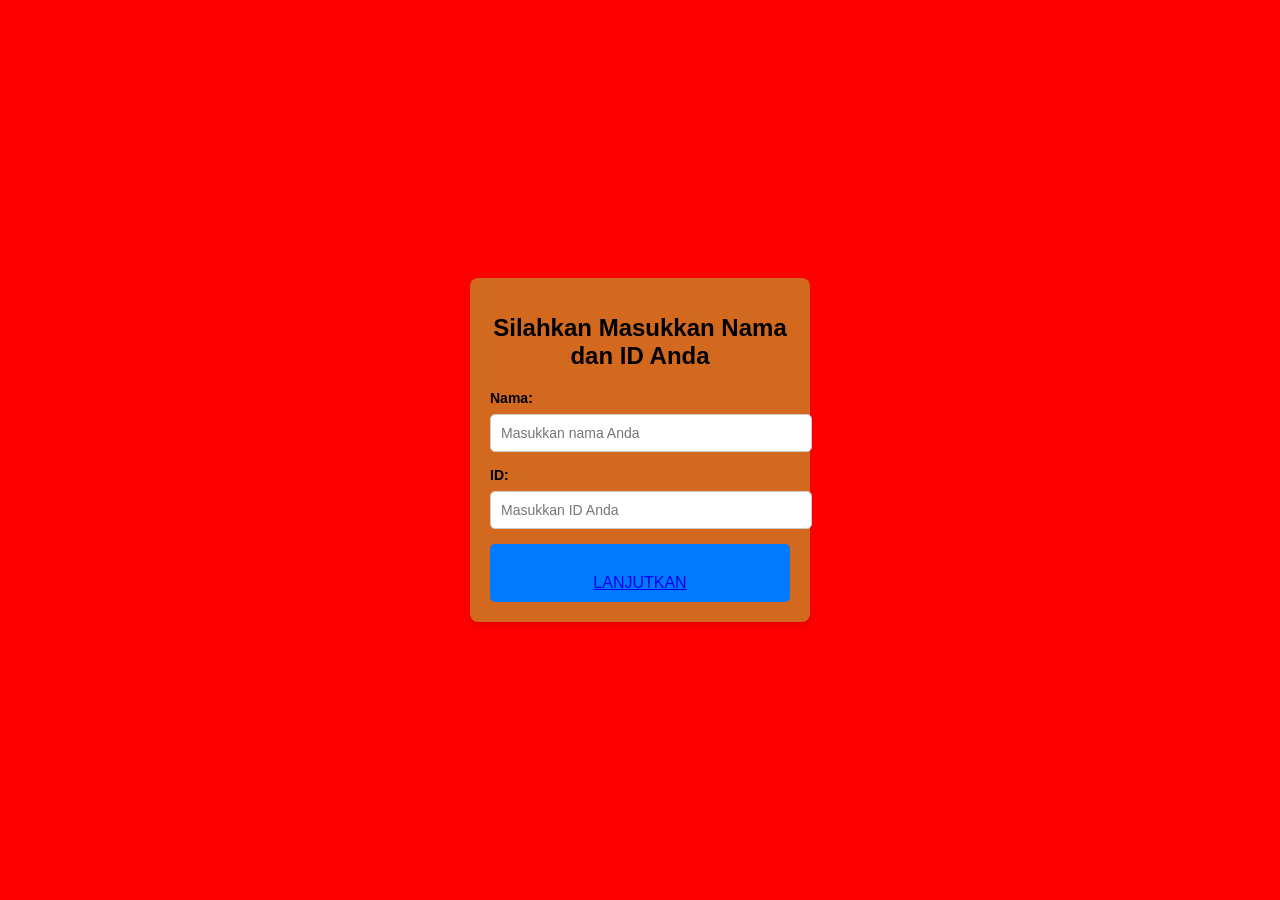
<file: tampilan1.html>
<!DOCTYPE html>
<html lang="en">
<head>
    <meta charset="UTF-8">
    <meta name="viewport" content="width=device-width, initial-scale=1.0">
    <title>Selamat Datang Di Website Pemlihan Ketua Osis Boas</title>
    <style>
        body {
            font-family: Arial, sans-serif;
            background-color: red;
            margin: 0;
            padding: 0;
            display: flex;
            justify-content: center;
            align-items: center;
            height: 100vh;
        }

        .form-container {
            background-color: chocolate;
            padding: 20px;
            border-radius: 8px;
            box-shadow: 0 4px 10px rgba(0, 0, 0, 0.1);
            width: 300px;
            text-align: center;
        }

        .form-container h1 {
            margin-bottom: 20px;
            font-size: 24px;
        }

        .form-container label {
            display: block;
            margin-bottom: 8px;
            font-size: 14px;
            font-weight: bold;
            text-align: left;
        }

        .form-container input {
            width: 100%;
            padding: 10px;
            margin-bottom: 15px;
            border: 1px solid #ccc;
            border-radius: 5px;
            font-size: 14px;
        }

        .form-container button {
            width: 100%;
            padding: 10px;
            font-size: 16px;
            color: white;
            background-color: #007bff;
            border: none;
            border-radius: 5px;
            cursor: pointer;
        }

        .form-container button:hover {
            background-color: green;
        }
    </style>
</head>
<body>
    <div class="form-container">
        <h1>Silahkan Masukkan Nama dan ID Anda</h1>
        <form id="formPemilih" onsubmit="submitForm(event)">
            <label for="nama">Nama:</label>
            <input type="text" id="nama" name="nama" placeholder="Masukkan nama Anda" required>

            <label for="id">ID:</label>
            <input type="text" id="id" name="id" placeholder="Masukkan ID Anda" required>
        <center>
            <button type="submit"><h1><a href="tampilan2.html"></h1>LANJUTKAN</button>
        </center>        
        </form>
    </div>

    <script>
        function submitForm(event) {
            event.preventDefault(); // Mencegah reload halaman
            const nama = document.getElementById('nama').value;
            const id = document.getElementById('id').value;

            if (nama && id) {
                // Simpan data ke localStorage untuk digunakan di halaman berikutnya
                localStorage.setItem('nama', nama);
                localStorage.setItem('id', id);

                // Arahkan ke halaman berikutnya (misalnya: halaman pemilihan)
                window.location.href = 'pemilihan.html';
            } else {
                alert('Mohon lengkapi semua field!');
            }
        }
    </script>
</body>
</html>
</file>
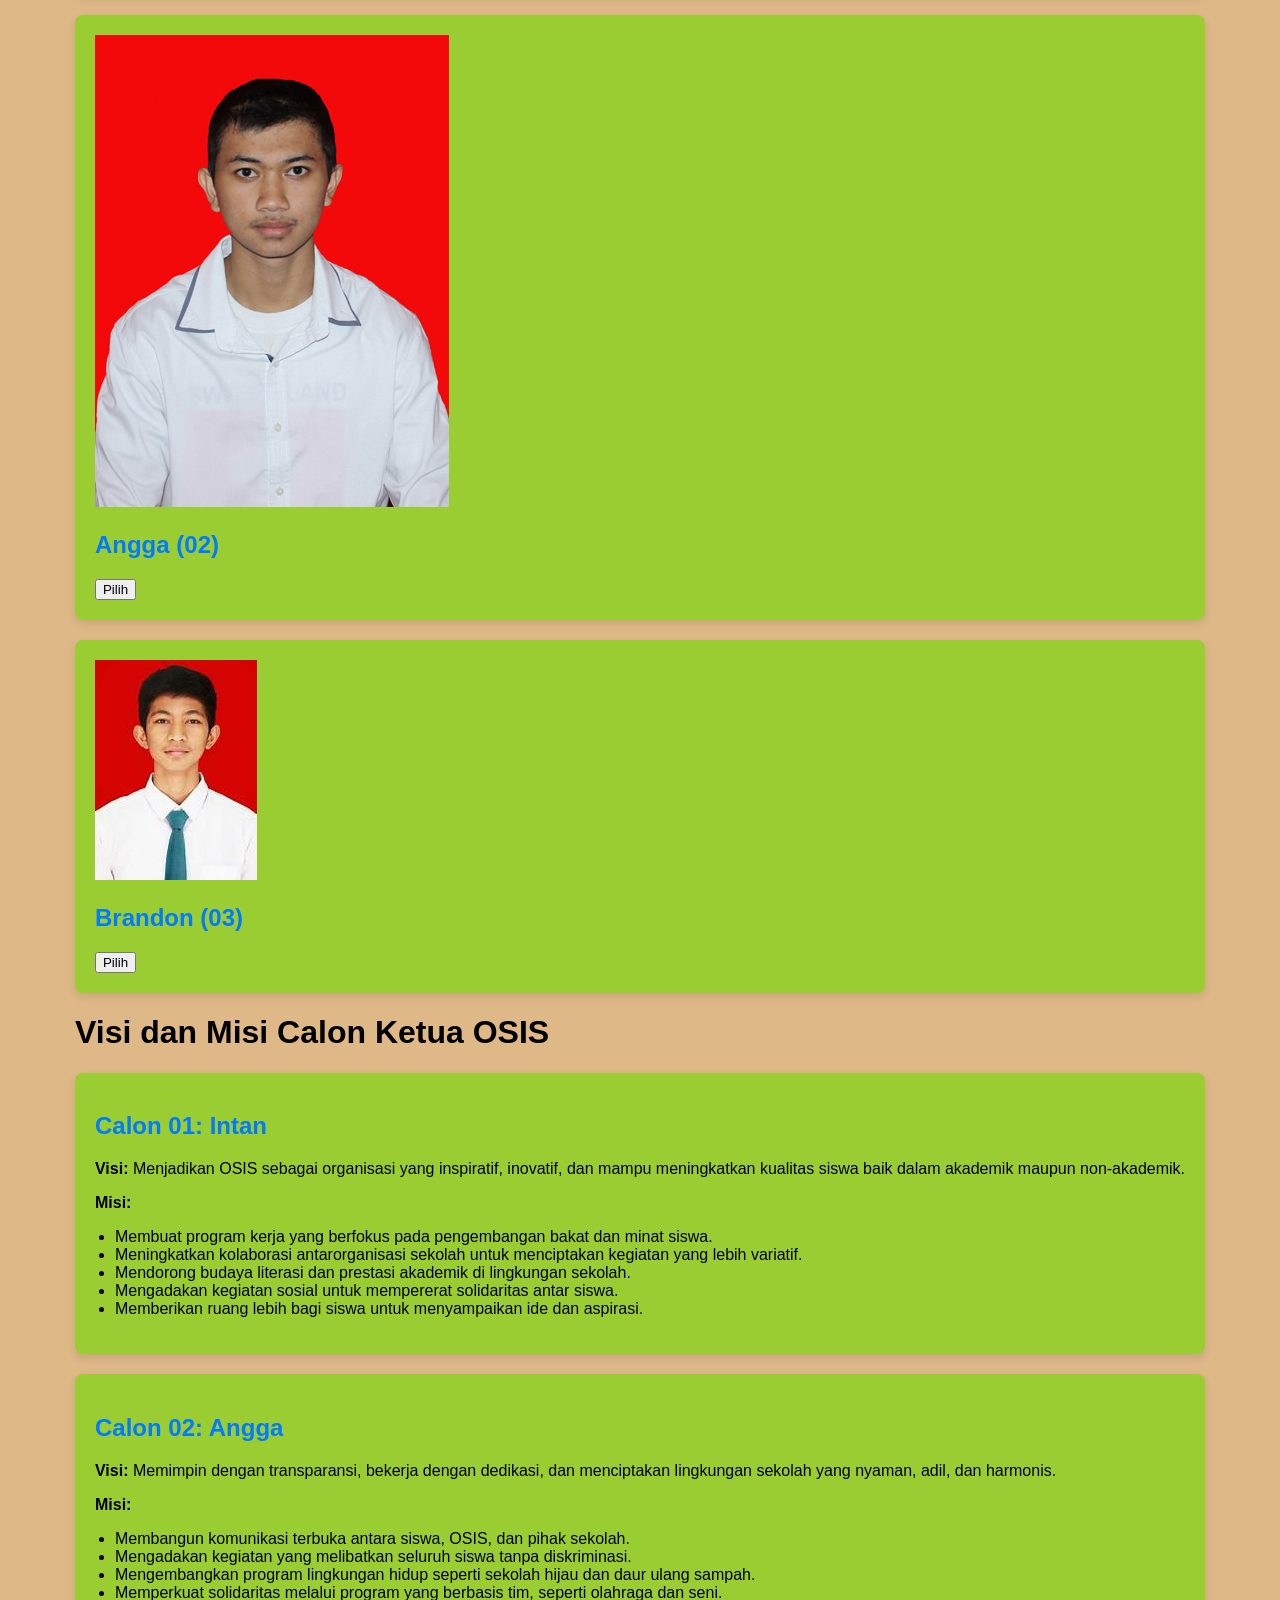
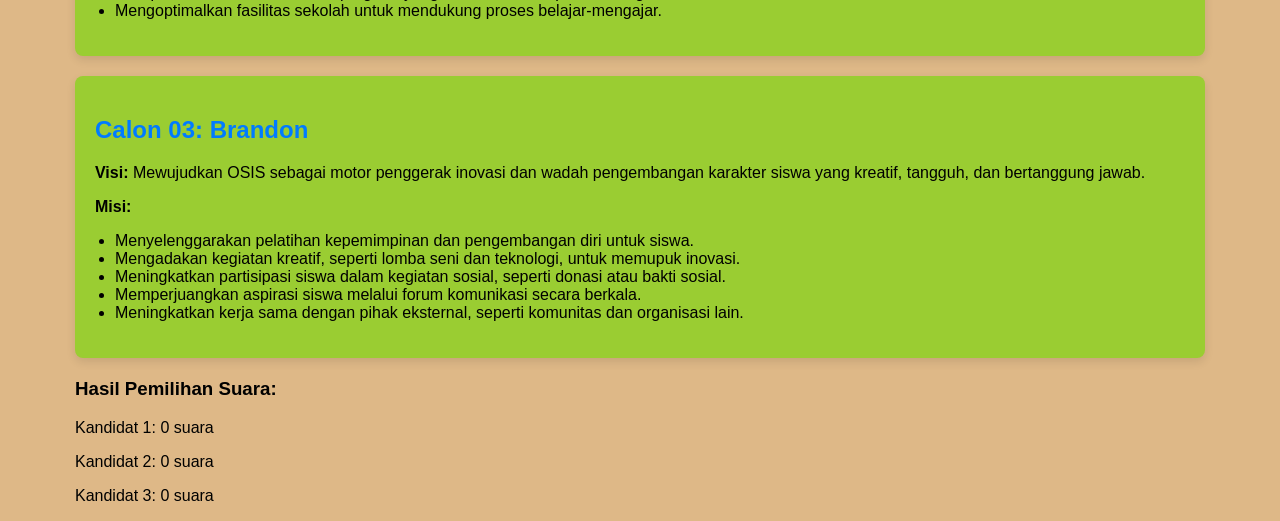
<file: tampilan2.html>
<!DOCTYPE html>
<html lang="en">
<head>
    <meta charset="UTF-8">
    <meta name="viewport" content="width=device-width, initial-scale=1.0">
    <title>Pemilihan Ketua OSIS</title>
    <link rel="stylesheet" href="style.css">
</head>
<body>
    <div class="container">
        <h1>Pemilihan Ketua OSIS</h1>
        <p>Pilih Salah Satu Kandidat di Bawah ini:</p>
        
        <div class="candidates">
            <div class="candidate">
                <img src="intan.jpg" alt="Kandidat 1">
                <h2>Intan (01)</h2>
                <button onclick="vote(1)">Pilih</button>
            </div>
            <div class="candidate">
                <img src="Angga.jpg" alt="Kandidat 2">
                <h2>Angga (02)</h2>
                <button onclick="vote(2)">Pilih</button>
            </div>
            <div class="candidate">
                <img src="brandon.jpg" alt="Kandidat 3">
                <h2>Brandon (03)</h2>
                <button onclick="vote(3)">Pilih</button>
            </div>
        </div>

        
</body>
</html>

<!DOCTYPE html>
<html lang="en">
<head>
    <meta charset="UTF-8">
    <meta name="viewport" content="width=device-width, initial-scale=1.0">
    <title>Visi dan Misi Kandidat Ketua OSIS</title>
    <style>
        body {
            font-family: Arial, sans-serif;
            margin: 0;
            padding: 0;
            background-color:burlywood;
            padding: 20px;
        }

        .candidate {
            background-color: yellowgreen;
            padding: 20px;
            margin-bottom: 20px;
            border-radius: 8px;
            box-shadow: 0 4px 10px rgba(0, 0, 0, 0.1);
        }

        .candidate h2 {
            color: #007bff;
        }

        .candidate ul {
            padding-left: 20px;
        }
    </style>
</head>
<body>
    <h1>Visi dan Misi Calon Ketua OSIS</h1>

    <div class="candidate">
        <h2>Calon 01: Intan</h2>
        <p><strong>Visi:</strong> Menjadikan OSIS sebagai organisasi yang inspiratif, inovatif, dan mampu meningkatkan kualitas siswa baik dalam akademik maupun non-akademik.</p>
        <p><strong>Misi:</strong></p>
        <ul>
            <li>Membuat program kerja yang berfokus pada pengembangan bakat dan minat siswa.</li>
            <li>Meningkatkan kolaborasi antarorganisasi sekolah untuk menciptakan kegiatan yang lebih variatif.</li>
            <li>Mendorong budaya literasi dan prestasi akademik di lingkungan sekolah.</li>
            <li>Mengadakan kegiatan sosial untuk mempererat solidaritas antar siswa.</li>
            <li>Memberikan ruang lebih bagi siswa untuk menyampaikan ide dan aspirasi.</li>
        </ul>
    </div>

    <div class="candidate">
        <h2>Calon 02: Angga</h2>
        <p><strong>Visi:</strong> Memimpin dengan transparansi, bekerja dengan dedikasi, dan menciptakan lingkungan sekolah yang nyaman, adil, dan harmonis.</p>
        <p><strong>Misi:</strong></p>
        <ul>
            <li>Membangun komunikasi terbuka antara siswa, OSIS, dan pihak sekolah.</li>
            <li>Mengadakan kegiatan yang melibatkan seluruh siswa tanpa diskriminasi.</li>
            <li>Mengembangkan program lingkungan hidup seperti sekolah hijau dan daur ulang sampah.</li>
            <li>Memperkuat solidaritas melalui program yang berbasis tim, seperti olahraga dan seni.</li>
            <li>Mengoptimalkan fasilitas sekolah untuk mendukung proses belajar-mengajar.</li>
        </ul>
    </div>

    <div class="candidate">
        <h2>Calon 03: Brandon </h2>
        <p><strong>Visi:</strong> Mewujudkan OSIS sebagai motor penggerak inovasi dan wadah pengembangan karakter siswa yang kreatif, tangguh, dan bertanggung jawab.</p>
        <p><strong>Misi:</strong></p>
        <ul>
            <li>Menyelenggarakan pelatihan kepemimpinan dan pengembangan diri untuk siswa.</li>
            <li>Mengadakan kegiatan kreatif, seperti lomba seni dan teknologi, untuk memupuk inovasi.</li>
            <li>Meningkatkan partisipasi siswa dalam kegiatan sosial, seperti donasi atau bakti sosial.</li>
            <li>Memperjuangkan aspirasi siswa melalui forum komunikasi secara berkala.</li>
            <li>Meningkatkan kerja sama dengan pihak eksternal, seperti komunitas dan organisasi lain.</li>
        </ul>
    </div>
    <div>
        <h3>Hasil Pemilihan Suara:</h3>
        <div id="results">
            <p>Kandidat 1: <span id="votes1">0</span> suara</p>
            <p>Kandidat 2: <span id="votes2">0</span> suara</p>
            <p>Kandidat 3: <span id="votes3">0</span> suara</p>
        </div>
    </div>

    <script src="script.js"></script>
</body>
</html>
</file>
<file: style.css>
body {
    display: flex;
    align-items: center;
    justify-content: center;
    height: 100vh;
    margin: 0;
    background-color: #f0f0f0;
}

.traffic-light {
    display: flex;
    flex-direction: column;
    align-items: center;
    width: 80px;
    background-color: black;
    padding: 10px;
    border-radius: 10px;
}

.light {
    width: 60px;
    height: 60px;
    border-radius: 50%;
    margin: 10px 0;
    opacity: 0.3;
    transition: opacity 0.5s;
}

.red {
    background-color: red;
}

.yellow {
    background-color: yellow;
}

.green {
    background-color: green;
}
</file>
